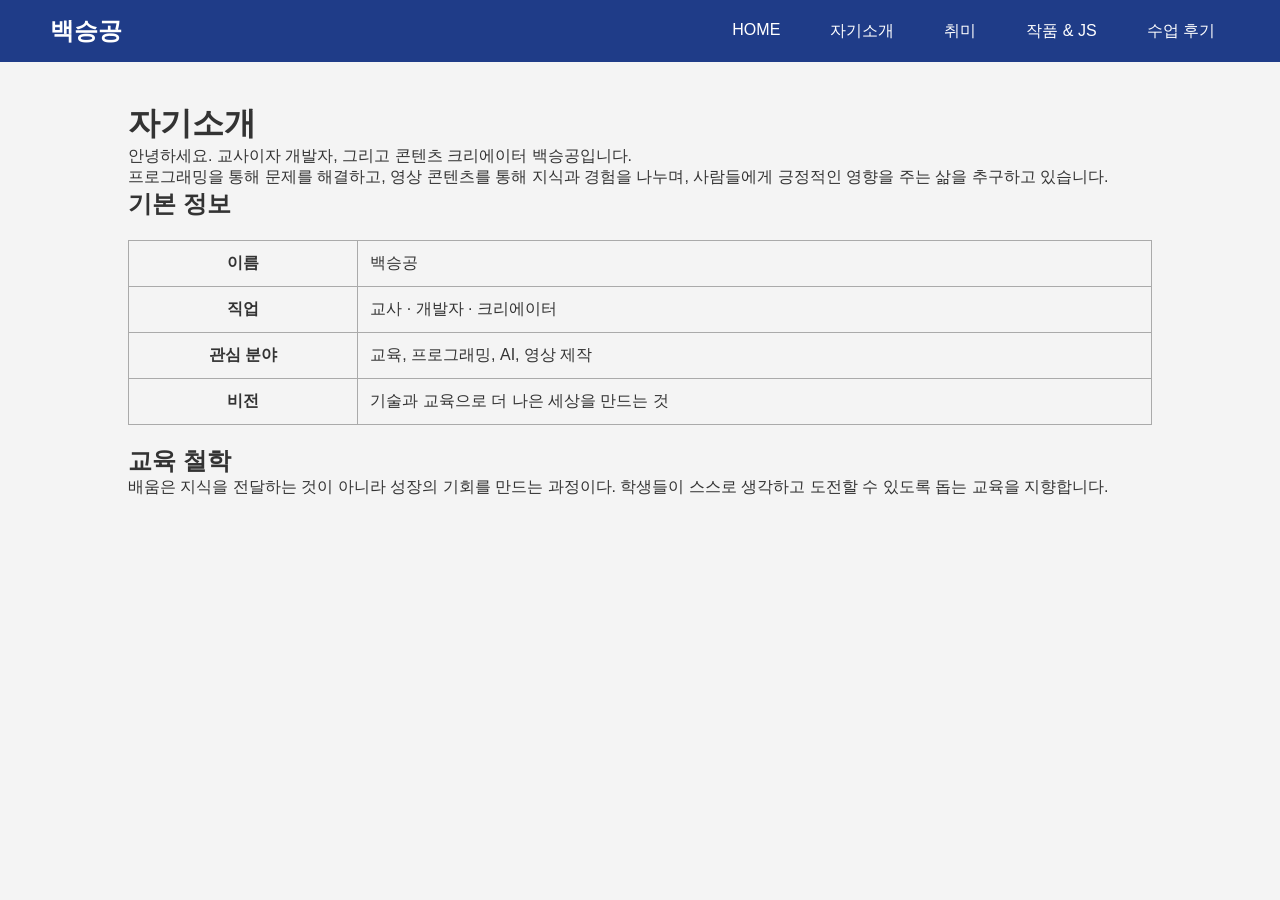
<file: about.html>
<!DOCTYPE html>
<html lang="ko">
<head>
<meta charset="UTF-8">
<title>자기소개</title>
<link rel="stylesheet" href="style.css">
</head>

<body>

<nav>
<div class="logo">백승공</div>

<ul>
<li><a href="index.html">HOME</a></li>
<li><a href="about.html">자기소개</a></li>
<li><a href="hobby.html">취미</a></li>
<li><a href="project.html">작품 & JS</a></li>
        <li><a href="webprogramming.html">수업 후기</a></li>
</ul>

</nav>

<div class="container">

<h1>자기소개</h1>

<p>
안녕하세요. 교사이자 개발자, 그리고 콘텐츠 크리에이터 백승공입니다.
</p>

<p>
프로그래밍을 통해 문제를 해결하고,
영상 콘텐츠를 통해 지식과 경험을 나누며,
사람들에게 긍정적인 영향을 주는 삶을 추구하고 있습니다.
</p>

<h2>기본 정보</h2>

<table>

<tr><th>이름</th><td>백승공</td></tr>
<tr><th>직업</th><td>교사 · 개발자 · 크리에이터</td></tr>
<tr><th>관심 분야</th><td>교육, 프로그래밍, AI, 영상 제작</td></tr>
<tr><th>비전</th><td>기술과 교육으로 더 나은 세상을 만드는 것</td></tr>

</table>

<h2>교육 철학</h2>

<p>
<blockquote>배움은 지식을 전달하는 것이 아니라 성장의 기회를 만드는 과정이다.
학생들이 스스로 생각하고 도전할 수 있도록 돕는 교육을 지향합니다.</blockquote>
</p>

</div>

</body>
</html>
</file>
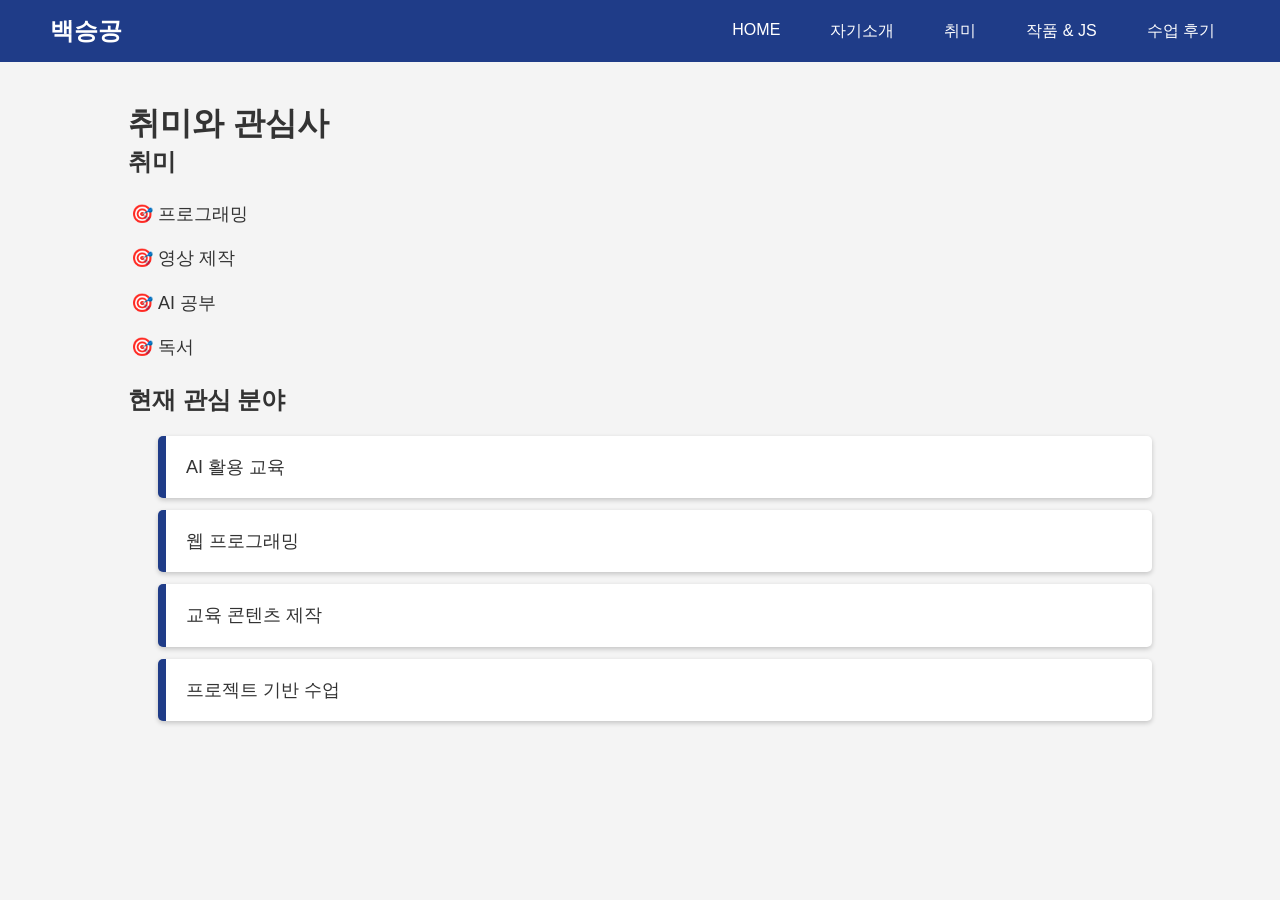
<file: hobby.html>
<!DOCTYPE html>
<html lang="ko">
<head>
<meta charset="UTF-8">
<title>취미와 관심사</title>
<link rel="stylesheet" href="style.css">
</head>

<body>

<nav>
<div class="logo">백승공</div>

<ul>
<li><a href="index.html">HOME</a></li>
<li><a href="about.html">자기소개</a></li>
<li><a href="hobby.html">취미</a></li>
<li><a href="project.html">작품 & JS</a></li>
        <li><a href="webprogramming.html">수업 후기</a></li>
</ul>
</nav>

<div class="container">

<h1>취미와 관심사</h1>

<h2>취미</h2>

<ul class="hobby-list">
    <li>프로그래밍</li>
    <li>영상 제작</li>
    <li>AI 공부</li>
    <li>독서</li>
</ul>

<h2>현재 관심 분야</h2>

<ul class="interest-list">
    <li>AI 활용 교육</li>
    <li>웹 프로그래밍</li>
    <li>교육 콘텐츠 제작</li>
    <li>프로젝트 기반 수업</li>
</ul>

</div>

</body>
</html>
</file>
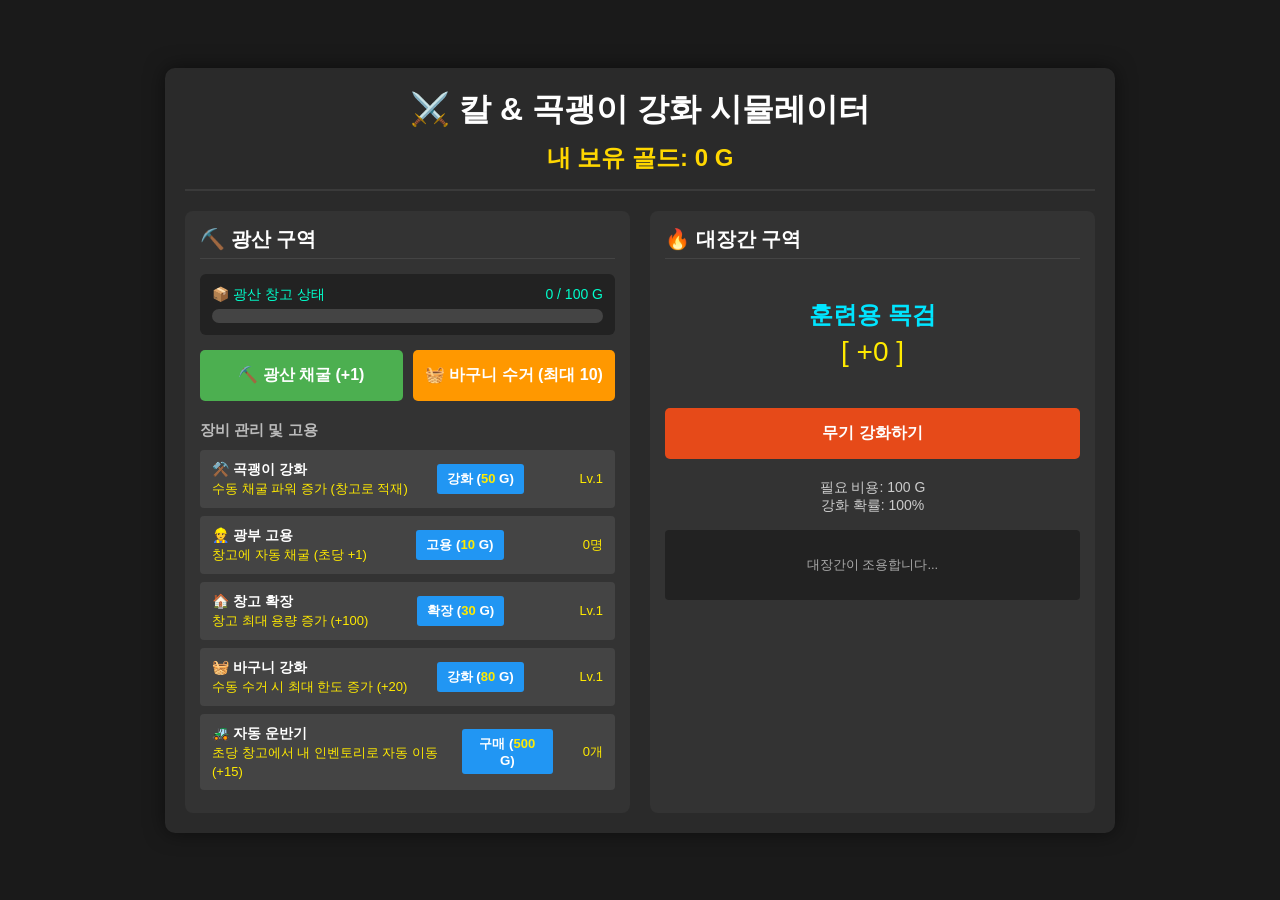
<file: weapon.html>
<!DOCTYPE html>
<html lang="ko">
<head>
    <meta charset="UTF-8">
    <meta name="viewport" content="width=device-width, initial-scale=1.0">
    <title>칼 & 곡괭이 강화 시뮬레이터</title>
    <link rel="stylesheet" href="weapon.css">
</head>
<body>
    <div class="game-container">
        <header>
            <h1>⚔️ 칼 & 곡괭이 강화 시뮬레이터</h1>
            <div class="gold-display">내 보유 골드: <span id="gold-count">0</span> G</div>
        </header>

        <main>
            <section class="mine-section">
                <h2>⛏️ 광산 구역</h2>
                
                <div class="storage-box">
                    <div class="storage-info">
                        <span>📦 광산 창고 상태</span>
                        <span><span id="storage-current">0</span> / <span id="storage-max">100</span> G</span>
                    </div>
                    <div class="progress-bar"><div id="storage-bar" class="progress-fill"></div></div>
                </div>

                <div class="action-buttons">
                    <button id="mine-btn" class="main-btn">⛏️ 광산 채굴 (+<span id="click-power">1</span>)</button>
                    <button id="collect-btn" class="main-btn collect-btn">🧺 바구니 수거 (최대 <span id="basket-power">10</span>)</button>
                </div>
                
                <div class="upgrade-container">
                    <h3>장비 관리 및 고용</h3>
                    
                    <div class="upgrade-item">
                        <div>
                            <span class="item-title">⚒️ 곡괭이 강화</span><br>
                            <span class="item-desc">수동 채굴 파워 증가 (창고로 적재)</span>
                        </div>
                        <button id="upgrade-pickaxe">강화 (<span id="pickaxe-cost">50</span> G)</button>
                        <span id="pickaxe-level">Lv.1</span>
                    </div>

                    <div class="upgrade-item">
                        <div>
                            <span class="item-title">👷 광부 고용</span><br>
                            <span class="item-desc">창고에 자동 채굴 (초당 +1)</span>
                        </div>
                        <button id="buy-miner">고용 (<span id="miner-cost">10</span> G)</button>
                        <span id="miner-count">0명</span>
                    </div>

                    <div class="upgrade-item">
                        <div>
                            <span class="item-title">🏠 창고 확장</span><br>
                            <span class="item-desc">창고 최대 용량 증가 (+100)</span>
                        </div>
                        <button id="upgrade-storage">확장 (<span id="storage-cost">30</span> G)</button>
                        <span id="storage-level">Lv.1</span>
                    </div>

                    <div class="upgrade-item">
                        <div>
                            <span class="item-title">🧺 바구니 강화</span><br>
                            <span class="item-desc">수동 수거 시 최대 한도 증가 (+20)</span>
                        </div>
                        <button id="upgrade-basket">강화 (<span id="basket-cost">80</span> G)</button>
                        <span id="basket-level">Lv.1</span>
                    </div>

                    <div class="upgrade-item">
                        <div>
                            <span class="item-title">🚜 자동 운반기</span><br>
                            <span class="item-desc">초당 창고에서 내 인벤토리로 자동 이동 (+15)</span>
                        </div>
                        <button id="buy-conveyor">구매 (<span id="conveyor-cost">500</span> G)</button>
                        <span id="conveyor-count">0개</span>
                    </div>
                </div>
            </section>

            <section class="forge-section">
                <h2>🔥 대장간 구역</h2>
                <div class="weapon-status">
                    <div id="weapon-name" class="weapon-title">훈련용 목검</div>
                    <div class="weapon-level">[ +<span id="weapon-level">0</span> ]</div>
                </div>
                
                <button id="enhance-btn" class="main-btn forge-btn">무기 강화하기</button>
                <div class="enhance-info">
                    필요 비용: <span id="enhance-cost">100</span> G<br>
                    강화 확률: <span id="enhance-chance">100</span>%
                </div>
                <div id="log-message" class="log-box">대장간이 조용합니다...</div>
            </section>
        </main>
    </div>

    <script src="weapon.js"></script>
</body>
</html>
</file>
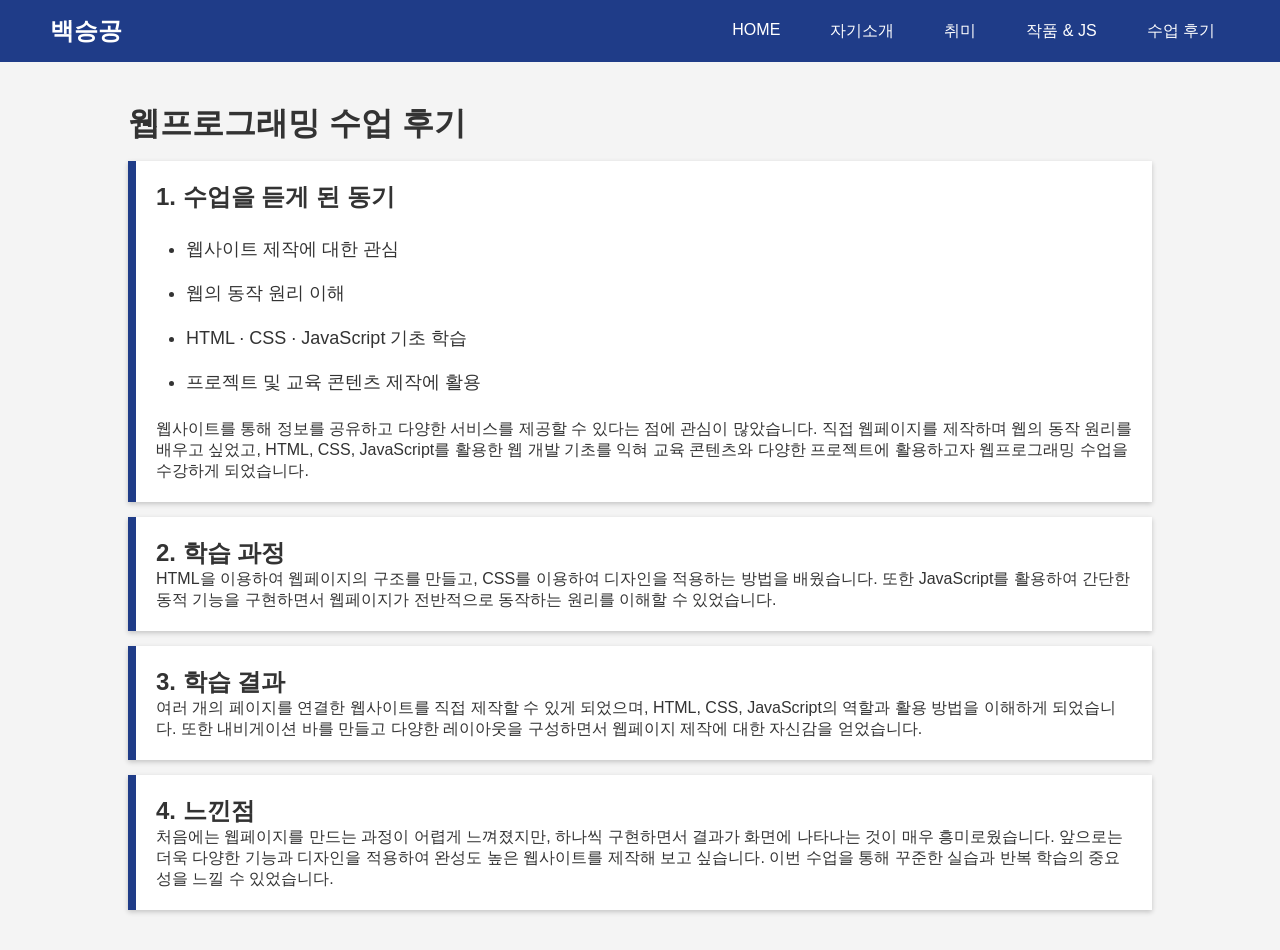
<file: webprogramming.html>
<!DOCTYPE html>
<html lang="ko">
<head>
<meta charset="UTF-8">
<meta name="viewport" content="width=device-width, initial-scale=1.0">
<title>웹프로그래밍 수업 후기</title>

<link rel="stylesheet" href="style.css">

</head>

<body>

<nav>
    <div class="logo">백승공</div>

    <ul>
        <li><a href="index.html">HOME</a></li>
        <li><a href="about.html">자기소개</a></li>
        <li><a href="hobby.html">취미</a></li>
        <li><a href="project.html">작품 & JS</a></li>
        <li><a href="webprogramming.html">수업 후기</a></li>
    </ul>
</nav>

<div class="container">

    <h1>웹프로그래밍 수업 후기</h1>

    <div class="card">
        <h2>1. 수업을 듣게 된 동기</h2>
        <ul>
            <li>웹사이트 제작에 대한 관심</li>
            <li>웹의 동작 원리 이해</li>
            <li>HTML · CSS · JavaScript 기초 학습</li>
            <li>프로젝트 및 교육 콘텐츠 제작에 활용</li>
        </ul>
        <p>
            웹사이트를 통해 정보를 공유하고 다양한 서비스를 제공할 수 있다는 점에 관심이 많았습니다.
            직접 웹페이지를 제작하며 웹의 동작 원리를 배우고 싶었고,
            HTML, CSS, JavaScript를 활용한 웹 개발 기초를 익혀 교육 콘텐츠와 다양한 프로젝트에 활용하고자
            웹프로그래밍 수업을 수강하게 되었습니다.
        </p>
    </div>

    <div class="card">
        <h2>2. 학습 과정</h2>

        <p>
            HTML을 이용하여 웹페이지의 구조를 만들고,
            CSS를 이용하여 디자인을 적용하는 방법을 배웠습니다.
            또한 JavaScript를 활용하여 
            간단한 동적 기능을 구현하면서
            웹페이지가 전반적으로 동작하는 원리를 이해할 수 있었습니다.
        </p>
    </div>

    <div class="card">
        <h2>3. 학습 결과</h2>

        <p>
            여러 개의 페이지를 연결한 웹사이트를 직접 제작할 수 있게 되었으며,
            HTML, CSS, JavaScript의 역할과 활용 방법을 이해하게 되었습니다.
            또한 내비게이션 바를 만들고 다양한 레이아웃을 구성하면서
            웹페이지 제작에 대한 자신감을 얻었습니다.
        </p>
    </div>

    <div class="card">
        <h2>4. 느낀점</h2>

        <p>
            처음에는 웹페이지를 만드는 과정이 어렵게 느껴졌지만,
            하나씩 구현하면서 결과가 화면에 나타나는 것이 매우 흥미로웠습니다.
            앞으로는 더욱 다양한 기능과 디자인을 적용하여
            완성도 높은 웹사이트를 제작해 보고 싶습니다.
            이번 수업을 통해 꾸준한 실습과 반복 학습의 중요성을 느낄 수 있었습니다.
        </p>
    </div>

</div>

</body>
</html>
</file>
<file: style.css>
*{
    margin:0;
    padding:0;
    box-sizing:border-box;
    font-family:Arial;
}

body{
    background:#f4f4f4;
    color:#333;
}

nav{
    display:flex;
    justify-content:space-between;
    align-items:center;

    background:#1f3c88;
    color:white;

    padding:15px 50px;
}

.logo{
    font-size:24px;
    font-weight:bold;
}

nav ul{
    list-style:none;
    display:flex;
}

nav li{
    margin-left:20px;
}

nav a{
    color:white;
    text-decoration:none;
    padding:8px 15px;
    border-radius:5px;
}

nav a:hover{
    background:white;
    color:#1f3c88;
}

.hero{
    text-align:center;
    padding:100px 20px;
}

.hero h1{
    font-size:42px;
    margin-bottom:20px;
}

.hero p{
    font-size:20px;
    margin-bottom:30px;
}

button{

    padding:10px 20px;

    background:#1f3c88;

    color:white;

    border:none;

    cursor:pointer;

    border-radius:5px;

}

button:hover{

    background:#2f54c0;

}

.container{

    width:80%;

    margin:40px auto;

}

.container ul{
    margin:20px 0;
    padding-left:30px;
}

.container ul li{
    margin:12px 0;
    font-size:18px;
    line-height:1.8;
}

table{

    width:100%;

    border-collapse:collapse;

    margin:20px 0;

}

table,th,td{

    border:1px solid #aaa;

}

th,td{

    padding:12px;

}

.card{

    background:white;

    padding:20px;

    margin:15px 0;

    border-left:8px solid #1f3c88;

    box-shadow:0 2px 5px rgba(0,0,0,.2);

}

.profile-image{
    margin-top:30px;
    text-align:center;
}

.profile-image img{
    width:500px;
    height:auto;
    border-radius:15px;
    box-shadow:0 4px 10px rgba(0,0,0,0.3);
    transition:0.3s;
}

.profile-image img:hover{
    transform:scale(1.05);
}

.media-box {
    width: 800px;
    margin: 20px 0px;
    text-align: center;
}

.media-box label {
    display: block;
    margin-bottom: 10px;
    font-weight: bold;
}

.media-box video {
    width: 100%;
    border-radius: 10px;
}

/* 취미 */
.hobby-list{
    list-style: "🎯 ";
    padding-left:30px;
}

.hobby-list li{
    margin:10px 0;
    font-size:18px;
    color:#333;
}


/* 관심 분야 */
.interest-list{
    list-style:none;
    padding:0;
    margin-top:20px;
}

.interest-list li{
    background:#fff;
    border-left:8px solid #1f3c88;
    padding:15px 20px;
    margin:15px 0;
    box-shadow:0 2px 5px rgba(0,0,0,.2);
    border-radius:5px;
    transition:.3s;
}

.interest-list li:hover{
    background:#1f3c88;
    color:white;
    transform:translateX(8px);
}
</file>
<file: weapon.css>
* {
    box-sizing: border-box;
    margin: 0;
    padding: 0;
    font-family: 'Malgun Gothic', sans-serif;
}

body {
    background-color: #1a1a1a;
    color: #ffffff;
    display: flex;
    justify-content: center;
    align-items: center;
    min-height: 100vh;
}

.game-container {
    width: 950px;
    background-color: #2a2a2a;
    border-radius: 10px;
    box-shadow: 0 0 20px rgba(0,0,0,0.5);
    padding: 20px;
}

header {
    text-align: center;
    border-bottom: 2px solid #3a3a3a;
    padding-bottom: 15px;
    margin-bottom: 20px;
}

.gold-display {
    font-size: 24px;
    font-weight: bold;
    color: #ffd700;
    margin-top: 10px;
}

main {
    display: flex;
    gap: 20px;
}

section {
    flex: 1;
    background-color: #333333;
    padding: 15px;
    border-radius: 8px;
}

h2 {
    font-size: 20px;
    margin-bottom: 15px;
    border-bottom: 1px solid #444;
    padding-bottom: 5px;
}

/* 창고 UI */
.storage-box {
    background-color: #222;
    padding: 12px;
    border-radius: 6px;
    margin-bottom: 15px;
}
.storage-info {
    display: flex;
    justify-content: space-between;
    font-size: 14px;
    margin-bottom: 5px;
    color: #00ffcc;
}
.progress-bar {
    width: 100%;
    height: 14px;
    background-color: #444;
    border-radius: 7px;
    overflow: hidden;
}
.progress-fill {
    width: 0%;
    height: 100%;
    background-color: #00ffcc;
    transition: width 0.05s linear;
}

/* 액션 버튼 배치 */
.action-buttons {
    display: flex;
    gap: 10px;
    margin-bottom: 20px;
}

.main-btn {
    flex: 1;
    padding: 15px 10px;
    font-size: 16px;
    font-weight: bold;
    background-color: #4caf50;
    color: white;
    border: none;
    border-radius: 5px;
    cursor: pointer;
    transition: background 0.2s;
}
.main-btn:hover { background-color: #45a049; }

.collect-btn { background-color: #ff9800; }
.collect-btn:hover { background-color: #f57c00; }

.forge-btn { background-color: #e64a19; width: 100%; margin-bottom: 20px; }
.forge-btn:hover { background-color: #d84315; }

.upgrade-container h3 {
    font-size: 15px;
    margin-bottom: 10px;
    color: #bbb;
}

.upgrade-item {
    display: flex;
    justify-content: space-between;
    align-items: center;
    background-color: #444;
    padding: 10px 12px;
    margin-bottom: 8px;
    border-radius: 4px;
}

.item-title {
    font-weight: bold;
    font-size: 14px;
}
.item-desc {
    font-size: 11px;
    color: #aaa;
}

.upgrade-item button {
    background-color: #2196f3;
    color: white;
    border: none;
    padding: 6px 10px;
    border-radius: 3px;
    cursor: pointer;
    font-weight: bold;
}
.upgrade-item button:hover { background-color: #1e88e5; }

.upgrade-item span:last-child {
    font-size: 13px;
    min-width: 50px;
    text-align: right;
    color: #ffea00;
}

.weapon-status {
    text-align: center;
    margin: 40px 0;
}

.weapon-title {
    font-size: 24px;
    font-weight: bold;
    color: #00e5ff;
}

.weapon-level {
    font-size: 28px;
    color: #ffea00;
    margin-top: 5px;
}

.enhance-info {
    text-align: center;
    font-size: 14px;
    color: #ccc;
    margin-bottom: 15px;
}

.log-box {
    background-color: #222;
    padding: 10px;
    border-radius: 4px;
    height: 70px;
    font-size: 13px;
    color: #aaa;
    text-align: center;
    display: flex;
    align-items: center;
    justify-content: center;
    line-height: 1.5;
}
</file>
